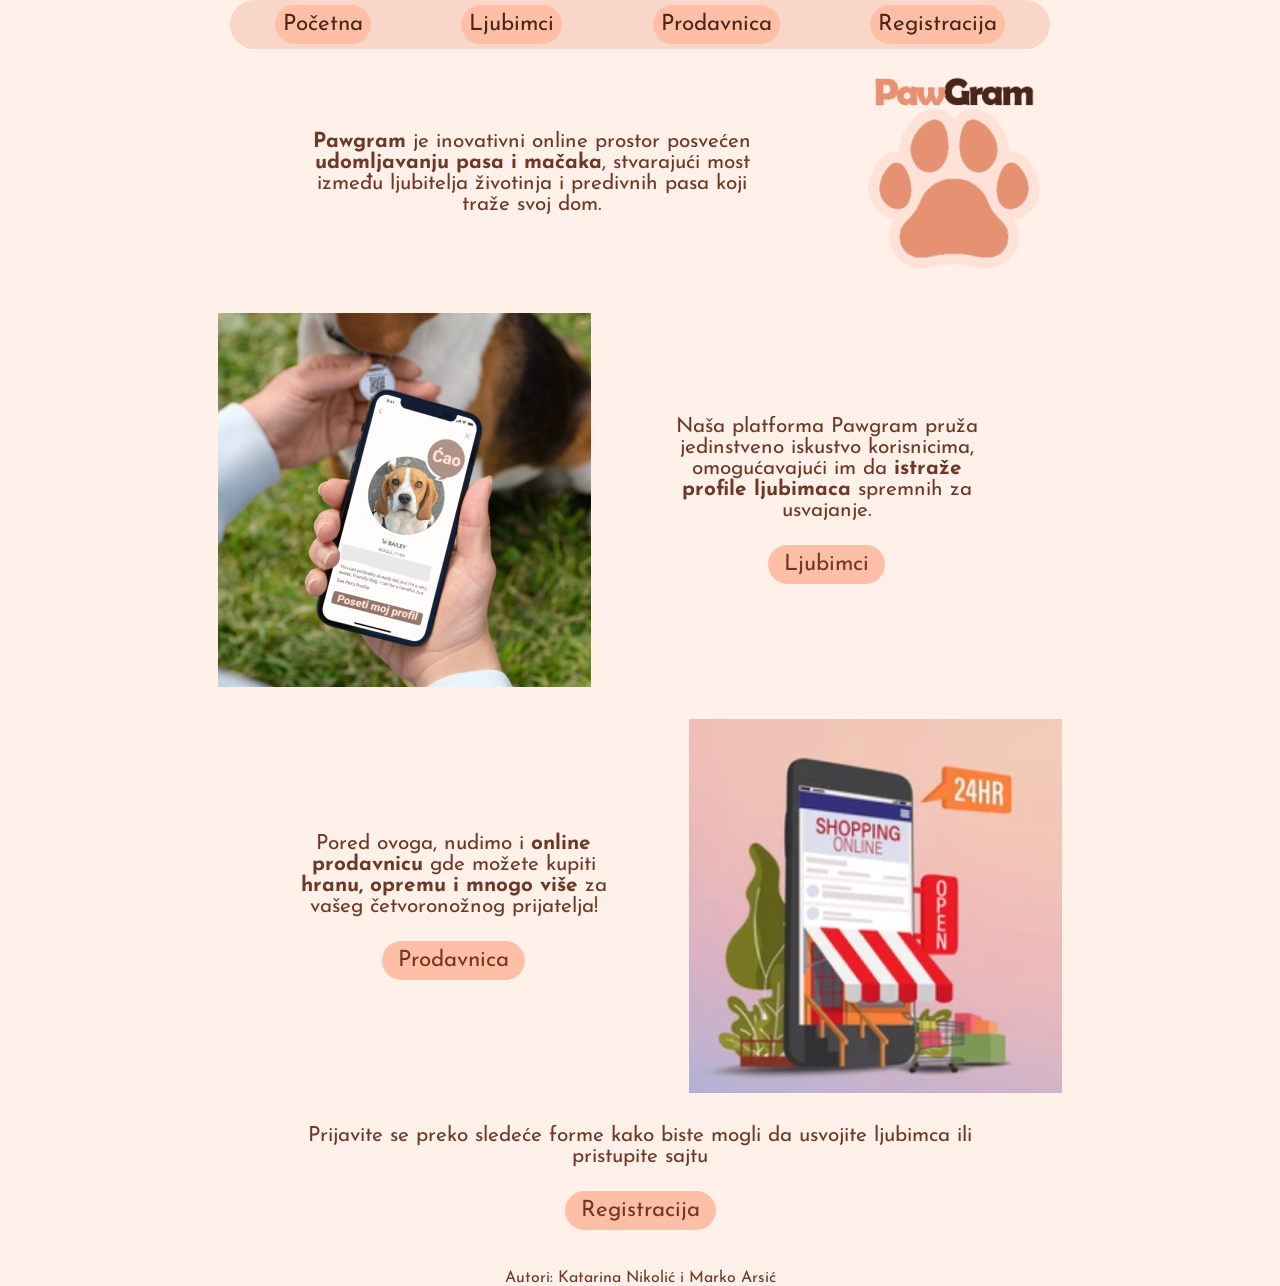
<file: index.html>
<!DOCTYPE html>
<html lang="en">

<head>
    <meta charset="UTF-8">
    <meta name="viewport" content="width=device-width, initial-scale=1.0">
    <title>Pawgram</title>
    <script src="https://code.jquery.com/jquery-3.6.4.min.js"></script>
    <script src="Script/script.js"></script>
    <link rel="stylesheet" href="CSS/style.css" type="text/css">
    <link rel="stylesheet" href="CSS/pocetna.css">
    <link rel="shortcut icon" href="media/logo.ico" type="image/x-icon">
</head>

<body>
    <div class="burger">
        <img src="media/Hamburger_icon.svg.png" alt="burger" id="BURGER">
    </div>
    <div class="vertikalni-meni">
        <div class="meniV">
            <a href="index.html">
                <div class="meni-opcija">
                    Početna
                </div>
            </a>
            <a href="ljubimci.html">
                <div class="meni-opcija">
                    Ljubimci
                </div>
            </a>
            <a href="prodavnica.html">
                <div class="meni-opcija">
                    Prodavnica
                </div>
            </a>
            <a href="registracija.html">
                <div class="meni-opcija">
                    Registracija
                </div>
            </a>
        </div>
    </div>
    <nav>
        <div class="meni">
            <a href="index.html">
                <div class="meni-opcija">
                    Početna
                </div>
            </a>
            <a href="ljubimci.html">
                <div class="meni-opcija">
                    Ljubimci
                </div>
            </a>
            <a href="prodavnica.html">
                <div class="meni-opcija">
                    Prodavnica
                </div>
            </a>
            <a href="registracija.html">
                <div class="meni-opcija">
                    Registracija
                </div>
            </a>
        </div>
    </nav>
    <div class="glavni-sadrzaj">
        <div class="sekcija sekcija1">
            <p class="paragraf">
                <b>Pawgram</b> je inovativni online prostor posvećen <b>udomljavanju pasa i mačaka</b>, stvarajući most
                između
                ljubitelja životinja i predivnih pasa koji traže svoj dom.
            </p>
            <img src="media/logo 1.png" alt="logo">
        </div>
        <div class="sekcija sekcija2">
            <img src="media/SlikaProfila 1.png" alt="slika-profila">
            <div class="sekcija2-desno">
                <p class="paragraf">
                    Naša platforma Pawgram pruža jedinstveno iskustvo korisnicima, omogućavajući im da <b>istraže
                        profile
                        ljubimaca</b> spremnih za usvajanje.
                </p>
                <button onclick="ljubimci()">
                    Ljubimci
                </button>
            </div>
        </div>
        <div class="sekcija sekcija3">
            <div class="sekcija3-levo">
                <p class="paragraf">
                    Pored ovoga, nudimo i <b>online prodavnicu</b> gde možete kupiti <b>hranu, opremu i mnogo više</b> za vašeg
                    četvoronožnog prijatelja!
                </p>
                <button onclick="prodavnica()">
                    Prodavnica
                </button>
            </div>
            <img src="media/image 1.png" alt="prodavnica">
        </div>
        <div class="poslednja-sekcija">
            <p>
                Prijavite se preko sledeće forme  kako biste mogli da usvojite ljubimca ili pristupite sajtu
            </p>
            <button onclick="registracija()">
                Registracija
            </button>
        </div>
    </div>
    <footer>
        Autori: Katarina Nikolić i Marko Arsić
    </footer>
    <script src="Script/burgerMeni.js"></script>
</body>

</html>
</file>
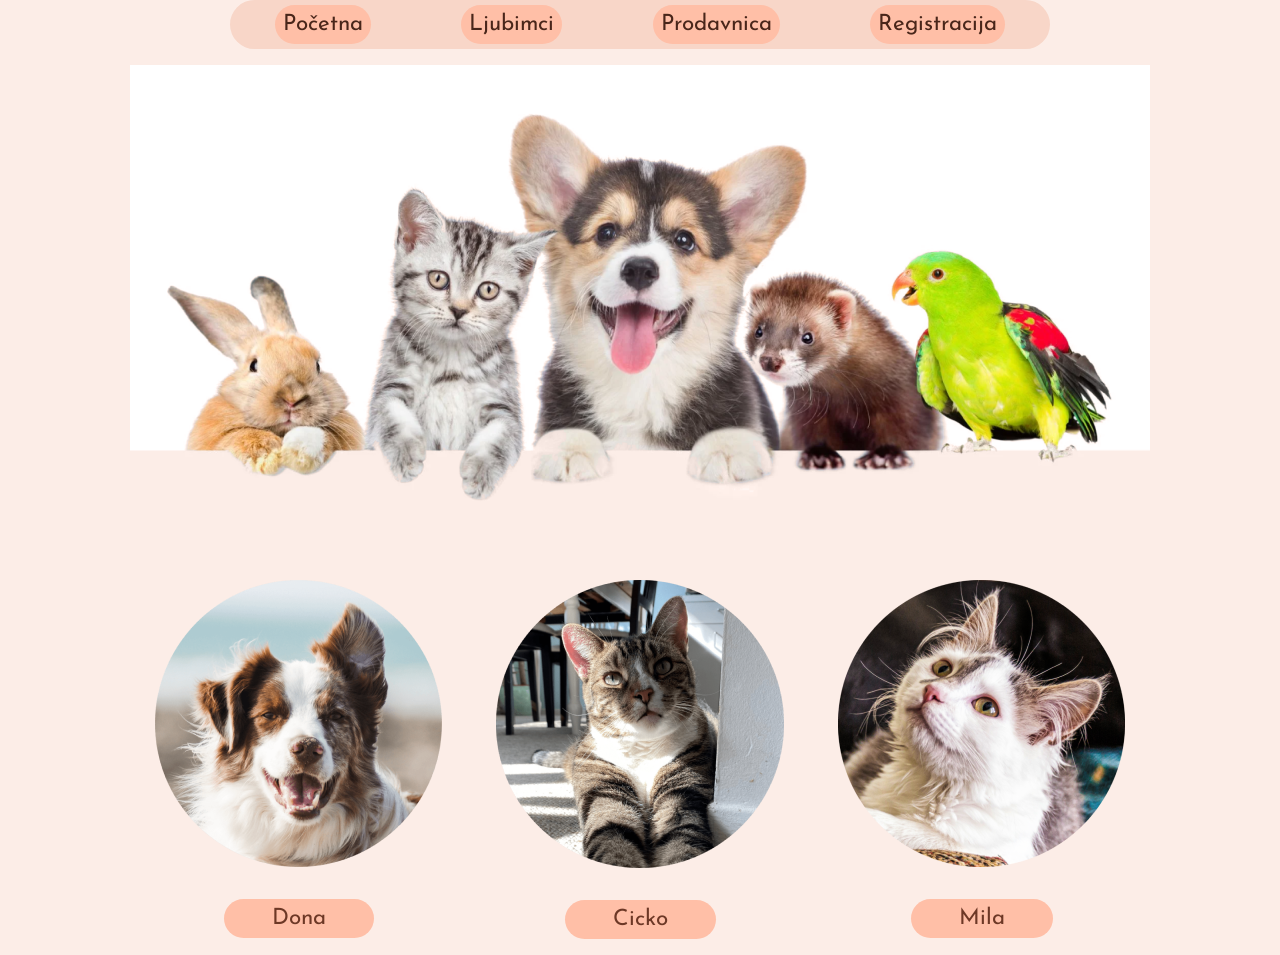
<file: ljubimci.html>
<!DOCTYPE html>
<html lang="en">

<head>
    <meta charset="UTF-8">
    <meta name="viewport" content="width=device-width, initial-scale=1.0">
    <title>Pawgram | Ljubimci</title>
    <script src="https://code.jquery.com/jquery-3.6.4.min.js"></script>
    <script src="Script/script.js"></script>
    <link rel="stylesheet" href="CSS/style.css" type="text/css">
    <link rel="stylesheet" href="CSS/ljubimci.css" type="text/css">
    <link rel="shortcut icon" href="media/favicon.ico" type="image/x-icon">
    <link rel="shortcut icon" href="media/logo.ico" type="image/x-icon">
</head>

<body>
    <div class="burger">
        <img src="media/Hamburger_icon.svg.png" alt="burger" id="BURGER">
    </div>
    <div class="vertikalni-meni">
        <div class="meniV">
            <a href="index.html">
                <div class="meni-opcija">
                    Početna
                </div>
            </a>
            <a href="ljubimci.html">
                <div class="meni-opcija">
                    Ljubimci
                </div>
            </a>
            <a href="prodavnica.html">
                <div class="meni-opcija">
                    Prodavnica
                </div>
            </a>
            <a href="registracija.html">
                <div class="meni-opcija">
                    Registracija
                </div>
            </a>
        </div>
    </div>
    <nav>
        <div class="meni">
            <div class="meni-opcija">
                <a href="index.html">Početna</a>
            </div>
            <div class="meni-opcija">
                <a href="ljubimci.html">Ljubimci</a>
            </div>
            <div class="meni-opcija">
                <a href="prodavnica.html">Prodavnica</a>
            </div>
            <div class="meni-opcija">
                <a href="registracija.html">Registracija</a>
            </div>
        </div>
    </nav>
    <div class="glavni-sadrzaj">
        <div class="glavna-slika">
            <img src="media/ZaPetProfile,png 1.png" alt="glavna-slika">
        </div>
        <div class="donja-sekcija">
            <div class="slika-i-opis">
                <img src="media/image 2.png" alt="Dona" id="DONA-SLIKA">
                <button onclick="dona()">
                    Dona
                </button>
                <p class="opis-ljubimca" id="DONA">
                    Dona je šarmantni pas koji je nedavno pronađen lutajući ulicama. Dona je srednje veličine, ima
                    prekrasnu dlaku i izuzetno prijateljski karakter. Ovaj dragi pas je već prošao veterinarski
                    pregled, vakcinisan je i spreman je za novi dom.
                </p>
            </div>
            <div class="slika-i-opis">
                <img src="media/image 5.png" alt="Cicko" id="CICKO-SLIKA">
                <button onclick="cicko()">
                    Cicko
                </button>
                <p class="opis-ljubimca" id="CICKO">
                    Mačak Cicko je neodoljiv ljubimac koji trenutno traži topli dom i vlasnike koji će mu pružiti
                    bezgraničnu ljubav. Ovaj mali avanturista ima mekanu sivu dlaku i oči pune znatiželje. Sa svojim
                    neodoljivim mjaukanjem, Cicko će vam brzo osvojiti srce.
                </p>
            </div>
            <div class="slika-i-opis">
                <img src="media/image 4.png" alt="Mila" id="MILA-SLIKA">
                <button onclick="mila()">
                    Mila
                </button>
                <p class="opis-ljubimca" id="MILA">
                    Mila je očaravajuća maza koja čezne za toplim domom i nežnim rukama koje će je maziti. Sa svojim
                    prelepim krznom i brižnim pogledom, Mila je prava mala lepotica. Ona je mirna duša koja će
                    doneti radost i umirujuću prisutnost u vašem domu.
                </p>
            </div>
        </div>
    </div>
    <script src="Script/burgerMeni.js"></script>
</body>

</html>
</file>
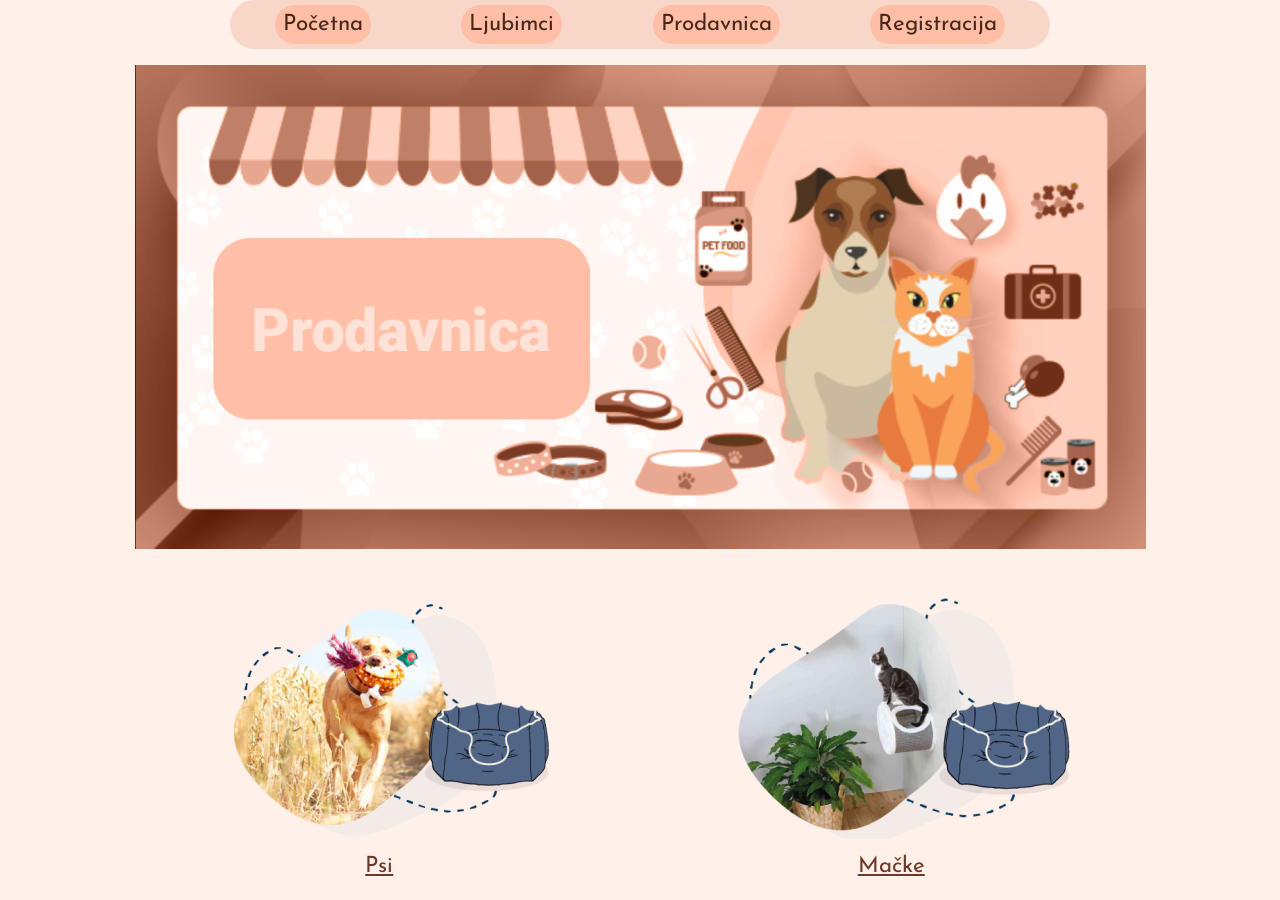
<file: prodavnica.html>
<!DOCTYPE html>
<html lang="en">
<head>
    <meta charset="UTF-8">
    <meta name="viewport" content="width=device-width, initial-scale=1.0">
    <title>Pawgram | Prodavnica</title>
    <script src="https://code.jquery.com/jquery-3.6.4.min.js"></script>
    <link rel="stylesheet" href="CSS/style.css" type="text/css">
    <link rel="stylesheet" href="CSS/prodavnica.css" type="text/css">
    <link rel="shortcut icon" href="media/favicon.ico" type="image/x-icon">
    <link rel="shortcut icon" href="media/logo.ico" type="image/x-icon">
</head>
<body>
    <div class="burger">
        <img src="media/Hamburger_icon.svg.png" alt="burger" id="BURGER">
    </div>
    <div class="vertikalni-meni">
        <div class="meniV">
            <a href="index.html">
                <div class="meni-opcija">
                    Početna
                </div>
            </a>
            <a href="ljubimci.html">
                <div class="meni-opcija">
                    Ljubimci
                </div>
            </a>
            <a href="prodavnica.html">
                <div class="meni-opcija">
                    Prodavnica
                </div>
            </a>
            <a href="registracija.html">
                <div class="meni-opcija">
                    Registracija
                </div>
            </a>
        </div>
    </div>
    <nav>
        <div class="meni">
            <div class="meni-opcija">
                <a href="index.html">Početna</a>
            </div>
            <div class="meni-opcija">
                <a href="ljubimci.html">Ljubimci</a>
            </div>
            <div class="meni-opcija">
                <a href="prodavnica.html">Prodavnica</a>
            </div>
            <div class="meni-opcija">
                <a href="registracija.html">Registracija</a>
            </div>
        </div>
    </nav>
    <div class="glavni-sadrzaj">
        <div class="glavna-slika">
            <img src="media/SlikaZaShop 1.png" alt="shop">
        </div>
        <div class="donja-sekcija">
            <div class="slika-i-opis">
                <img src="media/image 7.png" alt="psi">
                <p>Psi</p>
            </div>
            <div class="slika-i-opis">
                <img src="media/image 6.png" alt="macke">
                <p>Mačke</p>
            </div>
        </div>
    </div>
    <script src="Script/script.js"></script>
    <script src="Script/burgerMeni.js"></script>
</body>
</html>
</file>
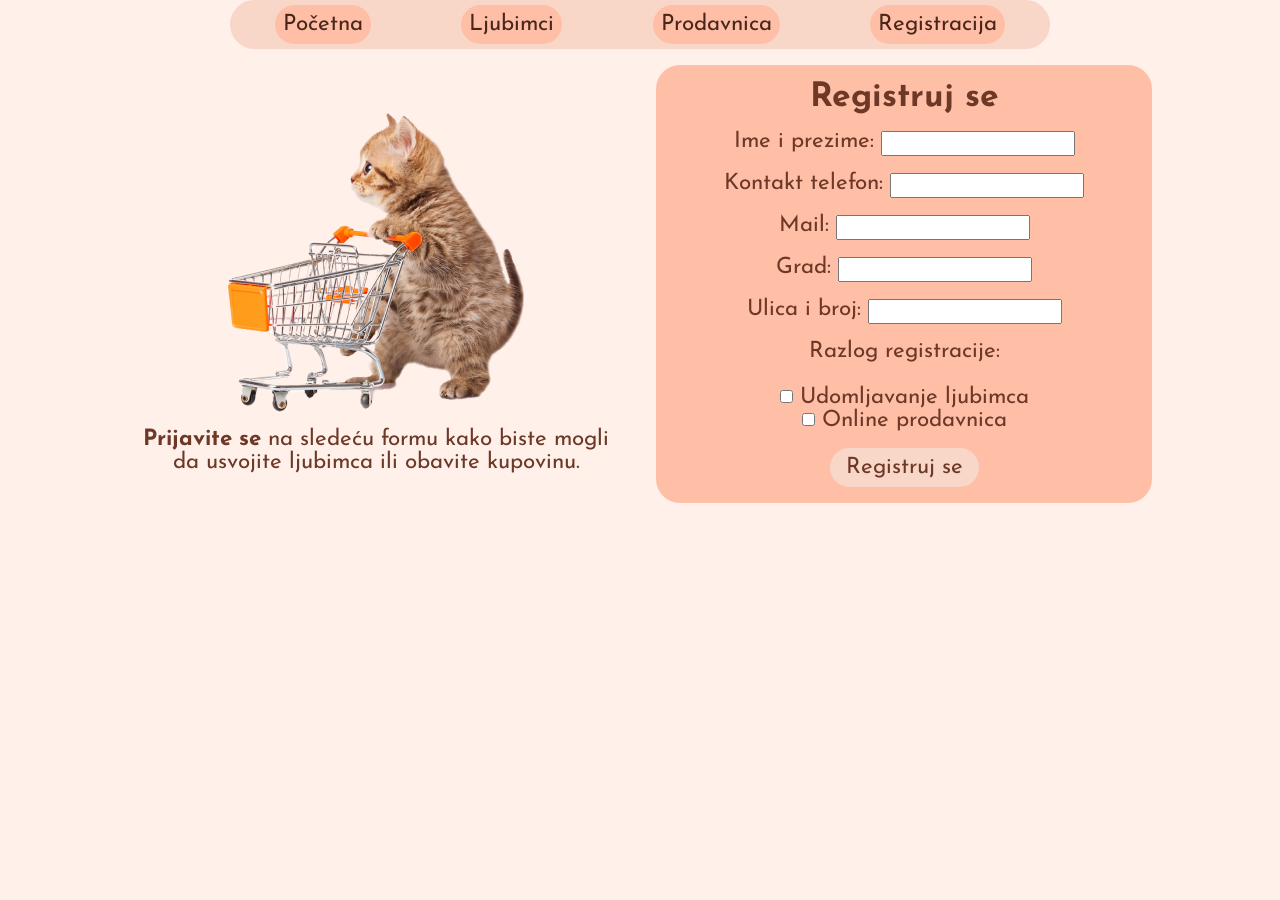
<file: registracija.html>
<!DOCTYPE html>
<html lang="en">

<head>
    <meta charset="UTF-8">
    <meta name="viewport" content="width=device-width, initial-scale=1.0">
    <title>Pawgram | Registracija</title>
    <script src="https://code.jquery.com/jquery-3.6.4.min.js"></script>
    <link rel="stylesheet" href="CSS/style.css" type="text/css">
    <link rel="stylesheet" href="CSS/registracija.css" type="text/css">
    <link rel="shortcut icon" href="media/favicon.ico" type="image/x-icon">
    <link rel="shortcut icon" href="media/logo.ico" type="image/x-icon">
</head>

<body>
    <div class="burger">
        <img src="media/Hamburger_icon.svg.png" alt="burger" id="BURGER">
    </div>
    <div class="vertikalni-meni">
        <div class="meniV">
            <a href="index.html">
                <div class="meni-opcija">
                    Početna
                </div>
            </a>
            <a href="ljubimci.html">
                <div class="meni-opcija">
                    Ljubimci
                </div>
            </a>
            <a href="prodavnica.html">
                <div class="meni-opcija">
                    Prodavnica
                </div>
            </a>
            <a href="registracija.html">
                <div class="meni-opcija">
                    Registracija
                </div>
            </a>
        </div>
    </div>
    <nav>
        <div class="meni">
            <div class="meni-opcija">
                <a href="index.html">Početna</a>
            </div>
            <div class="meni-opcija">
                <a href="ljubimci.html">Ljubimci</a>
            </div>
            <div class="meni-opcija">
                <a href="prodavnica.html">Prodavnica</a>
            </div>
            <div class="meni-opcija">
                <a href="registracija.html">Registracija</a>
            </div>
        </div>
    </nav>
    <div class="glavni-sadrzaj">
        <div class="leva-strana">
            <div class="slika-i-opis">
                <img src="media/image 8.png" alt="registracija">
                <p>
                    <b>Prijavite se</b> na sledeću formu kako biste mogli da usvojite ljubimca ili obavite kupovinu.
                </p>
            </div>
        </div>
        <div class="desna-strana">
            <form>
                <h2>Registruj se</h2>
                <div class="polje">
                    <label for="IME">Ime i prezime:</label>
                    <input type="text" id="IME" minlength="5" maxlength="50" required>
                </div>
                <div class="polje">
                    <label for="TELEFON">Kontakt telefon:</label>
                    <input type="tel" id="TELEFON" required>
                </div>
                <div class="polje">
                    <label for="MAIL">Mail:</label>
                    <input type="email" id="MAIL" required>
                </div>
                <div class="polje">
                    <label for="GRAD">Grad:</label>
                    <input type="text" id="GRAD">
                </div>
                <div class="polje">
                   <label for="GRAD">Ulica i broj:</label>
                    <input type="text" id="ULICABROJ"> 
                </div>
                <div class="izbor">
                    <p>Razlog registracije:</p>
                    <br>
                    <input type="checkbox" id="LJUBIMAC" class="checkbox">
                    <label for="LJUBIMAC">Udomljavanje ljubimca</label>
                    <br>
                    <input type="checkbox" id="PRODAVNICA" class="checkbox">
                    <label for="PRODAVNICA">Online prodavnica</label>
                </div>
                <button type="submit">Registruj se</button>
            </form>
        </div>
    </div>
    <script src="Script/validacijaForme.js"></script>
    <script src="Script/burgerMeni.js"></script>
</body>

</html>
</file>
<file: CSS/style.css>
@import url('https://fonts.googleapis.com/css2?family=Josefin+Sans:wght@500&display=swap');
* {
    box-sizing: border-box;
    margin: 0;
    padding: 0;
    font-family: 'Josefin Sans', sans-serif;
}

body {
    background-color: #FFF0EA;
    height: auto;
    background-attachment: fixed;
    background-size: cover;
    margin:0 10vw;
    min-height: 100vh;
    color: #6D3826
}

/* Korisnicki meni */

a {
    text-decoration: none;
    font-size: 1.4rem;
    color:#49261A;
}

.meni {
    display: flex;
    flex-direction: row;
    justify-content: space-around;
    margin:0 10%;
    border-radius: 30px;
    margin-bottom: 1rem;
    background-color: #F8D6C8;
}

.meni-opcija {
    padding: 0.5rem;
    border-radius: 30px;
    margin: 5px 0;
    background-color: #FFBFA7;
}

.meni-opcija:hover {
    background-color: #ffe2d7;
    cursor: pointer;
}

.meni-opcija:active {
    background-color: #ffe2d7;
}

.burger {
    display: none;
}

.vertikalni-meni {
    display:none;
}


@media all and (max-width:750px) {
    .meni {
        display: none;
    }

    .burger {
        display: block;
        background-color:#F8D6C8;
        border-radius: 2.5rem;
        margin-bottom: 1rem;
    }

    .burger img {
        justify-content: center;
        align-items: center;
        margin-left:30px;
        width: 30px;
        height: 30px;
    }
    .vertikalni-meni a {
        text-align: center;
    }

}
</file>
<file: CSS/pocetna.css>
button {
    color: #6D3826;
    text-align: center;
    font-family: Josefin Sans;
    font-size: 1.4rem;
    font-style: normal;
    font-weight: 400;
    line-height: normal;
    padding: 0.5rem 1rem;
    border:none;
    border-radius: 2.5rem;
    background: #FFBFA7;
}

button:hover {
    background-color: #ffe2d7;
    cursor: pointer;
}

p {
    font-family: Josefin Sans;
    font-size: 1.3rem;
    font-style: normal;
    font-weight: 400;
    line-height: normal;
    margin:0 5rem;
    text-align: center;
}

.glavni-sadrzaj {
    display: flex;
    flex-direction: column;
    gap:2rem;
    margin:0 7vw;
}

.sekcija {
    display: flex;
    flex-direction: row;
    align-items: center;
    justify-content: space-around;
}

.sekcija2-desno {
    display: flex;
    flex-direction: column;
    gap:1.5rem;
    align-items: center;
}

.sekcija3-levo {
    display: flex;
    flex-direction: column;
    gap:1.5rem;
    align-items: center;
}

.poslednja-sekcija {
    display: flex;
    flex-direction: column;
    gap:1.5rem;
    align-items: center;
}

footer {
    margin-top:2.5rem;
    text-align: center;
}

@media all and (max-width: 700px) {
    * {
        overflow-x: hidden;
    }
    p {
        margin:0;
    }
    img {
        width: 300px;
        height: 300px;
        margin: 0.5rem;
    }
    .glavni-sadrzaj {
        display: block;
    }
    .sekcija {
        display: flex;
        flex-direction: column;
        justify-content: center;
        align-items: center;
    }
    .sekcija2 .sekcija2.desno {
        order:1;
    }

    .sekcija2 img {
        order:2;
    }
}
</file>
<file: CSS/ljubimci.css>
body {
    background: #FCEDE7;
}

button {
    color: #6D3826;
    text-align: center;
    font-family: Josefin Sans;
    font-size: 1.4rem;
    font-style: normal;
    font-weight: 400;
    line-height: normal;
    padding: 0.5rem 3rem;
    border:none;
    border-radius: 2.5rem;
    background: #FFBFA7;
}

button:hover {
    background-color: #ffe2d7;
    cursor: pointer;
}

.glavna-slika {
    display: flex;
    justify-content: center;
}

.donja-sekcija {
    display: flex;
    flex-direction: row;
    justify-content: space-around;
    align-items: flex-start;
    margin-bottom:1rem;
}

.slika-i-opis {
    display: flex;
    flex-direction: column;
    gap:2rem;
    align-items: center;
    position: relative;
}

.opis-ljubimca {
    border-radius: 0.75rem;
    text-align: center;
    padding: 0.2rem;
    background-color: #F8D6C8;
    position: absolute;
    margin-top: 50%;
    display: none;
}

@media all and (max-width: 700px) {
    * {
        overflow-x: hidden;
    }
    .glavna-slika img {
        max-width: 100vw;
    }
    .donja-sekcija { 
        flex-direction: column;
        justify-content: center;
        align-items: center;
    }
    .slika-i-opis {
        position: inherit;
    }

    .donja-sekcija img {
        margin:0;
        width: 300px;
        height: 300px;
    }

    .donja-sekcija button {
        margin-top:0;
        margin-bottom:2rem;
    }
}
</file>
<file: CSS/prodavnica.css>
.glavna-slika {
    display:flex;
    justify-content: center;
    margin-bottom: 3rem;
}

.donja-sekcija {
    display: flex;
    flex-direction: row;
    justify-content: space-around;
    align-items: center;
    margin-bottom:1rem;
}

.slika-i-opis {
  display: flex;
  flex-direction: column;
  gap:1rem;  
  align-items: center;
}

p {
    text-decoration: underline;
    font-size: 1.4rem;
}

@media all and (max-width: 1100px) {
    /* .glavna-slika {
        display: inline-block;
    } */
    .glavna-slika img {
        max-width: 100vw;
    }
}

@media all and (max-width:800px) {
    * {
        overflow-x: hidden;
    }
    .donja-sekcija {
        flex-direction: column;
        gap:1rem;
    }
}
</file>
<file: CSS/registracija.css>
body {
    font-size: 1.4rem;
    text-align: center;
}

button {
    color: #6D3826;
    text-align: center;
    font-family: Josefin Sans;
    font-size: 1.4rem;
    font-style: normal;
    font-weight: 400;
    line-height: normal;
    padding: 0.5rem 1rem;
    border:none;
    border-radius: 2.5rem;
    background: #F8D6C8;
}

input {
    padding:0.25rem 1rem;
}

.glavni-sadrzaj {
    display: flex;
    flex-direction: row;
    gap:2rem;
}


.leva-strana {
    display: flex;
    flex:1;
    flex-direction: column;
    align-items: center;
    justify-content: center;
}

.desna-strana {
    flex:1;
    border-radius: 1.5rem;
    background: #FFBFA7;
}

form {
    display: flex;
    flex-direction: column;
    gap:1rem;
    padding: 1rem;
    align-items: center;
}

@media all and (max-width:1200px) {
    .glavni-sadrzaj {
        flex-direction: column;
    }
}

@media all and (max-width:750px) {
    * {
        overflow-x: hidden;
    }

    form .polje {
        display: flex;
        flex-direction: column;
    }

    .burger {
        display: flex;
        background-color:#F8D6C8;
        border-radius: 2.5rem;
        margin-bottom: 1rem;
    }

    .burger img {
        justify-content: flex-start;
        align-items: center;
        margin-left:30px;
        width: 30px;
        height: 30px;
    }
}
</file>
